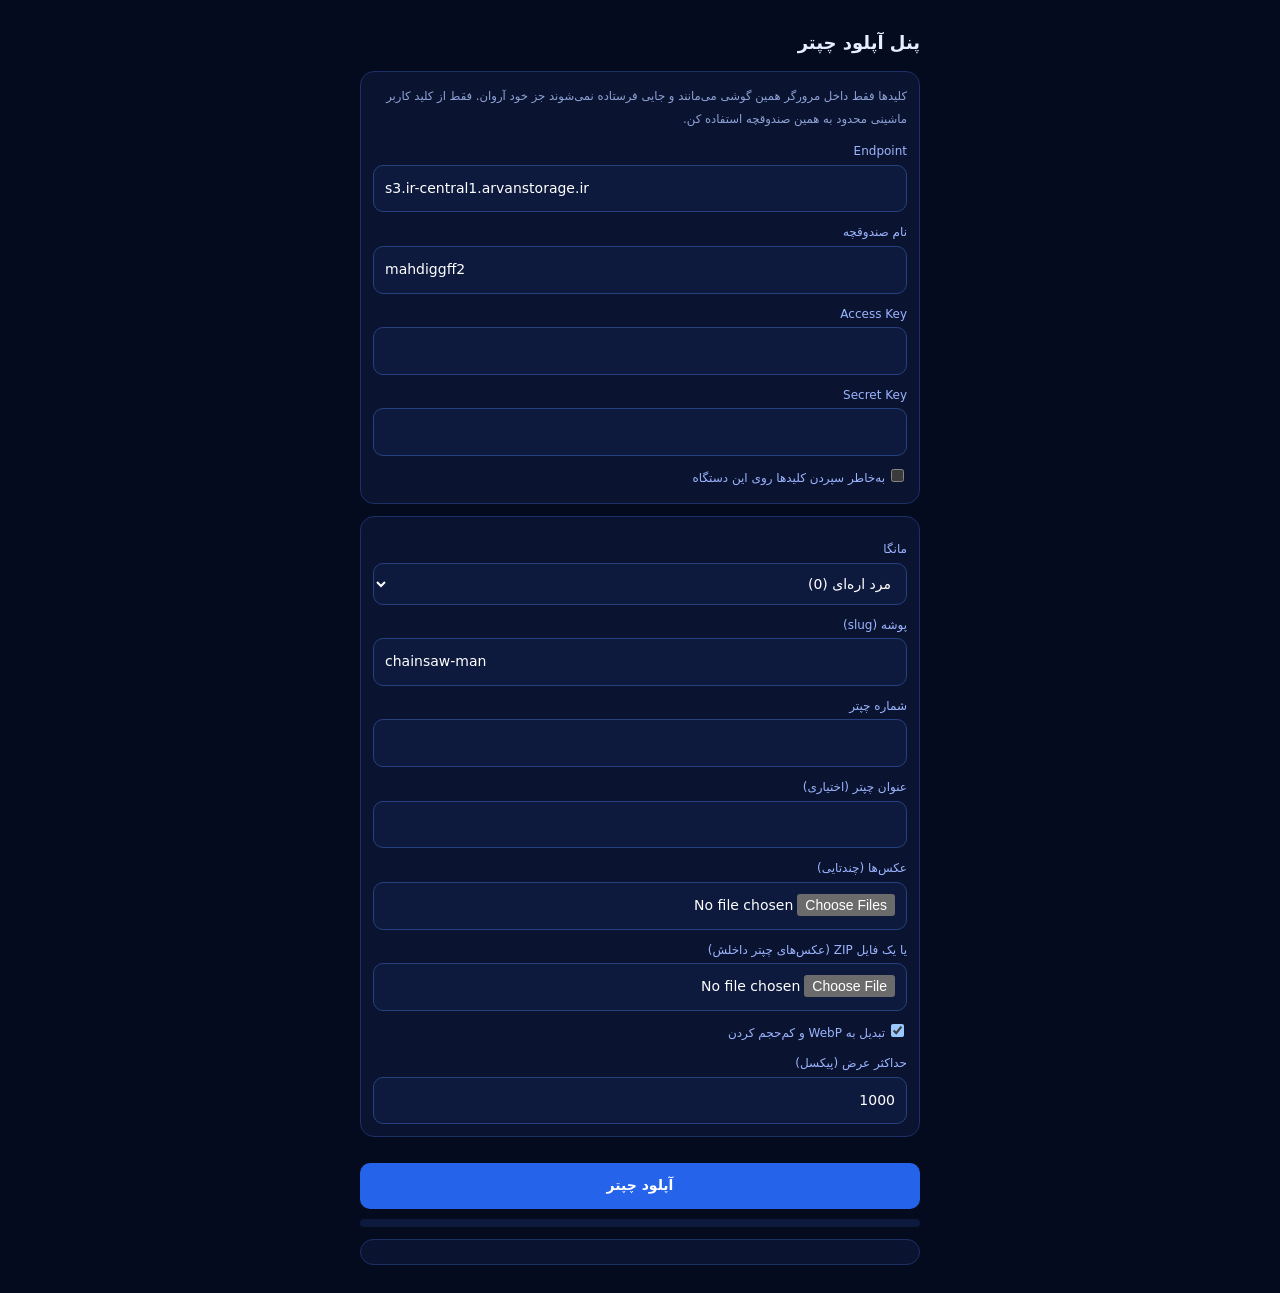
<file: admin.html>
<!DOCTYPE html><html lang="fa" dir="rtl"><head><meta charset="utf-8"><meta name="viewport" content="width=device-width,initial-scale=1"><meta name="robots" content="noindex"><title>پنل آپلود چپتر</title>
<style>:root{color-scheme:dark}body{margin:0;background:#050b1f;color:#e6edff;font:14px/1.7 system-ui,Tahoma,sans-serif;padding:16px;max-width:560px;margin:auto}
h1{font-size:18px}label{display:block;margin:10px 0 3px;color:#9db4ff;font-size:12px}input,select,button{width:100%;box-sizing:border-box;background:#0d1a3d;border:1px solid #27407f;color:#fff;border-radius:10px;padding:11px;font:inherit}
input[type=checkbox]{width:auto;margin-left:6px}button{background:#2563eb;border:0;font-weight:700;margin-top:14px}button:disabled{opacity:.5}
.box{background:#0a1431;border:1px solid #1c2f66;border-radius:14px;padding:12px;margin:12px 0}small{color:#8fa3d6}#log{white-space:pre-wrap;font:12px/1.6 monospace;direction:ltr;text-align:left;max-height:260px;overflow:auto}
#bar{height:8px;background:#0d1a3d;border-radius:8px;overflow:hidden;margin-top:10px}#bar i{display:block;height:100%;width:0;background:#38bdf8}</style></head><body>
<h1>پنل آپلود چپتر</h1>
<div class="box"><small>کلیدها فقط داخل مرورگر همین گوشی می‌مانند و جایی فرستاده نمی‌شوند جز خود آروان. فقط از کلید کاربر ماشینی محدود به همین صندوقچه استفاده کن.</small>
<label>Endpoint</label><input id="ep" value="s3.ir-central1.arvanstorage.ir" dir="ltr"><label>نام صندوقچه</label><input id="bk" value="mahdiggff2" dir="ltr">
<label>Access Key</label><input id="ak" dir="ltr" autocomplete="off"><label>Secret Key</label><input id="sk" type="password" dir="ltr" autocomplete="off">
<label><input type="checkbox" id="rem">به‌خاطر سپردن کلیدها روی این دستگاه</label></div>
<div class="box"><label>مانگا</label><select id="mg"></select><label>پوشه (slug)</label><input id="sl" dir="ltr">
<label>شماره چپتر</label><input id="cn" type="number" min="0" step="any" inputmode="decimal"><label>عنوان چپتر (اختیاری)</label><input id="ct">
<label>عکس‌ها (چندتایی)</label><input id="fl" type="file" accept="image/*" multiple><label>یا یک فایل ZIP (عکس‌های چپتر داخلش)</label><input id="zp" type="file" accept=".zip,application/zip,application/x-zip-compressed">
<label><input type="checkbox" id="wp" checked>تبدیل به WebP و کم‌حجم کردن</label><label>حداکثر عرض (پیکسل)</label><input id="mw" type="number" value="1000" inputmode="numeric"></div>
<button id="go">آپلود چپتر</button><div id="bar"><i></i></div><div class="box"><div id="log"></div></div>
<script>
const M=[[0, "مرد اره‌ای", "chainsaw-man"], [1, "وان پیس", "one-piece"], [2, "توکیو غول", "tokyo-ghoul"], [3, "اسلم دانک", "slam-dunk"], [4, "مانستر (هیولا)", "monster"], [5, "کاگوراباچی", "kagurabachi"], [6, "واگاباند (ولگرد)", "vagabond"], [7, "برسرک (Berserk)", "berserk"], [8, "جوجوتسو کایسن", "jujutsu-kaisen"], [9, "گاچیاکوتا", "gachiakuta"], [10, "حمله به تایتان", "attack-on-titan"], [11, "کوهنورد (ایزوله)", "the-climber-kokou-no-hito"], [12, "فایر پانچ (مشت آتشین)", "fire-punch"], [13, "موب سایکو ۱۰۰", "mob-psycho-100"], [14, "شیطان‌کش (کیمتسو نو یائیبا)", "demon-slayer-kimetsu-no-yaiba"], [101, "هانتر × هانتر", "hunter-x-hunter"], [102, "ناروتو", "naruto"], [103, "بلیچ", "bleach"], [104, "دفترچه مرگ", "death-note"], [105, "هایکیو!! (والیبال)", "haikyu"]];const $=i=>document.getElementById(i),E=new TextEncoder(),log=t=>{$('log').textContent+=t+'\n';$('log').scrollTop=1e9};
const hex=b=>[...new Uint8Array(b)].map(x=>x.toString(16).padStart(2,'0')).join(''),sha=async d=>hex(await crypto.subtle.digest('SHA-256',d));
const hm=async(k,d)=>new Uint8Array(await crypto.subtle.sign('HMAC',await crypto.subtle.importKey('raw',k,{name:'HMAC',hash:'SHA-256'},false,['sign']),E.encode(d)));
const st=()=>$('rem').checked?localStorage:sessionStorage;
['ep','bk','ak','sk'].forEach(i=>{const v=localStorage.getItem('adm_'+i)||sessionStorage.getItem('adm_'+i);if(v){$(i).value=v;if(localStorage.getItem('adm_'+i))$('rem').checked=true}});
M.forEach(m=>$('mg').add(new Option(m[1]+' ('+m[0]+')',m[0])));
let J={};const base=()=>`https://${$('bk').value}.${$('ep').value}/`;
const regs=()=>[...new Set([window.__r,'us-east-1','ir-central1','ir-thr-at1','default'].filter(Boolean))];
async function put(key,body,type){const buf=typeof body==='string'?E.encode(body):await body.arrayBuffer(),ph=await sha(buf),host=`${$('bk').value}.${$('ep').value}`,uri='/'+key.split('/').map(encodeURIComponent).join('/');let last='';
for(const rg of regs()){const now=new Date().toISOString().replace(/[:-]|\.\d{3}/g,''),d=now.slice(0,8),H=[['host',host],['x-amz-acl','public-read'],['x-amz-content-sha256',ph],['x-amz-date',now]],sg=H.map(h=>h[0]).join(';');
const cr=`PUT\n${uri}\n\n${H.map(h=>h[0]+':'+h[1]+'\n').join('')}\n${sg}\n${ph}`,sc=`${d}/${rg}/s3/aws4_request`,sts=`AWS4-HMAC-SHA256\n${now}\n${sc}\n${await sha(E.encode(cr))}`;
let k=await hm(E.encode('AWS4'+$('sk').value.trim()),d);k=await hm(k,rg);k=await hm(k,'s3');k=await hm(k,'aws4_request');const sig=hex(await hm(k,sts));
const r=await fetch('https://'+host+uri,{method:'PUT',body:buf,headers:{'Authorization':`AWS4-HMAC-SHA256 Credential=${$('ak').value.trim()}/${sc}, SignedHeaders=${sg}, Signature=${sig}`,'x-amz-acl':'public-read','x-amz-content-sha256':ph,'x-amz-date':now,'Content-Type':type}});
if(r.ok){window.__r=rg;return}last=r.status+' '+(await r.text()).slice(0,160);if(r.status!=403)break}
throw new Error(last)}
async function conv(f){if(!$('wp').checked)return{b:f,e:(f.name.split('.').pop()||'jpg').toLowerCase()};const bm=await createImageBitmap(f),w=Math.min(bm.width,+$('mw').value||1000),h=Math.round(bm.height*w/bm.width),c=document.createElement('canvas');c.width=w;c.height=h;c.getContext('2d').drawImage(bm,0,0,w,h);bm.close&&bm.close();
let b=await new Promise(r=>c.toBlob(r,'image/webp',.82));if(b&&b.type==='image/webp')return{b,e:'webp'};b=await new Promise(r=>c.toBlob(r,'image/jpeg',.85));return{b,e:'jpg'}}
async function loadJ(){try{const r=await fetch(base()+'chapters.json?t='+Date.now());J=r.ok?await r.json():{}}catch(e){J={}}}
function fill(){const m=M.find(x=>x[0]==$('mg').value);$('sl').value=(J[m[0]]&&J[m[0]].slug)||m[2]}
$('mg').onchange=fill;$('ep').onchange=$('bk').onchange=async()=>{await loadJ();fill()};loadJ().then(fill);
async function unzip(file){
if(typeof DecompressionStream==='undefined')throw new Error('این مرورگر ZIP را باز نمی‌کند؛ عکس‌ها را مستقیم انتخاب کن');
const buf=await file.arrayBuffer(),dv=new DataView(buf),u8=new Uint8Array(buf);let e=-1;
for(let i=buf.byteLength-22;i>=Math.max(0,buf.byteLength-65557);i--){if(dv.getUint32(i,true)===0x06054b50){e=i;break}}
if(e<0)throw new Error('فایل ZIP معتبر نیست');
const n=dv.getUint16(e+10,true);let p=dv.getUint32(e+16,true);const D=new TextDecoder('utf-8'),out=[];
for(let k=0;k<n;k++){if(dv.getUint32(p,true)!==0x02014b50)break;
const meth=dv.getUint16(p+10,true),cs=dv.getUint32(p+20,true),nl=dv.getUint16(p+28,true),el=dv.getUint16(p+30,true),cl=dv.getUint16(p+32,true),lo=dv.getUint32(p+42,true),name=D.decode(u8.subarray(p+46,p+46+nl));p+=46+nl+el+cl;
const bn=name.split('/').pop();
if(!bn||name.endsWith('/')||/(^|\/)(__MACOSX|\.)/.test(name)||!/\.(jpe?g|png|webp|gif|avif|bmp)$/i.test(bn))continue;
const ln=dv.getUint16(lo+26,true),le=dv.getUint16(lo+28,true),ds=lo+30+ln+le,raw=new Blob([u8.subarray(ds,ds+cs)]);let blob;
if(meth===0)blob=raw;else if(meth===8)blob=await new Response(raw.stream().pipeThrough(new DecompressionStream('deflate-raw'))).blob();else continue;
const ext=bn.split('.').pop().toLowerCase(),f=new File([blob],bn,{type:ext==='jpg'?'image/jpeg':'image/'+ext});f.zipPath=name;out.push(f)}
return out}
$('go').onclick=async()=>{let fs=[...$('fl').files];const zf=$('zp').files[0],id=$('mg').value,slug=$('sl').value.trim().toLowerCase(),num=$('cn').value.trim();
if(!$('ak').value||!$('sk').value)return alert('کلیدها را وارد کن');if(!(fs.length||zf)||!num||!slug)return alert('مانگا، شماره چپتر و عکس‌ها (یا ZIP) را کامل کن');
['ep','bk','ak','sk'].forEach(i=>{localStorage.removeItem('adm_'+i);sessionStorage.removeItem('adm_'+i);st().setItem('adm_'+i,$(i).value)});
$('go').disabled=true;$('log').textContent='';const paths=[];try{await loadJ();if(zf){log('در حال باز کردن ZIP…');const zs=await unzip(zf);log('✓ '+zs.length+' عکس در ZIP پیدا شد');fs=fs.concat(zs)}fs.sort((a,b)=>(a.zipPath||a.name).localeCompare(b.zipPath||b.name,undefined,{numeric:true}));if(!fs.length)throw new Error('عکسی پیدا نشد');
for(let i=0;i<fs.length;i++){const c=await conv(fs[i]),p=`${slug}/${num}/${String(i+1).padStart(3,'0')}.${c.e}`;await put(p,c.b,c.b.type||'image/'+c.e);paths.push(p);$('bar').firstChild.style.width=((i+1)/(fs.length+1)*100)+'%';log(`✓ ${p}  (${Math.round(c.b.size/1024)}KB)`)}
await loadJ();const o=J[id]=J[id]||{chapters:{},titles:{}};o.slug=slug;o.chapters=o.chapters||{};o.titles=o.titles||{};o.chapters[num]=paths;if($('ct').value.trim())o.titles[num]=$('ct').value.trim();
await put('chapters.json',JSON.stringify(J),'application/json');$('bar').firstChild.style.width='100%';log('✓ چپتر '+num+' ثبت شد ('+paths.length+' صفحه). سایت را رفرش کن.');$('fl').value='';$('zp').value=''}
catch(e){log('✗ خطا: '+e.message+'\nاگر AccessDenied یا SignatureDoesNotMatch است، کلیدها/Endpoint/نام صندوقچه را چک کن.')}$('go').disabled=false};
</script></body></html>
</file>
